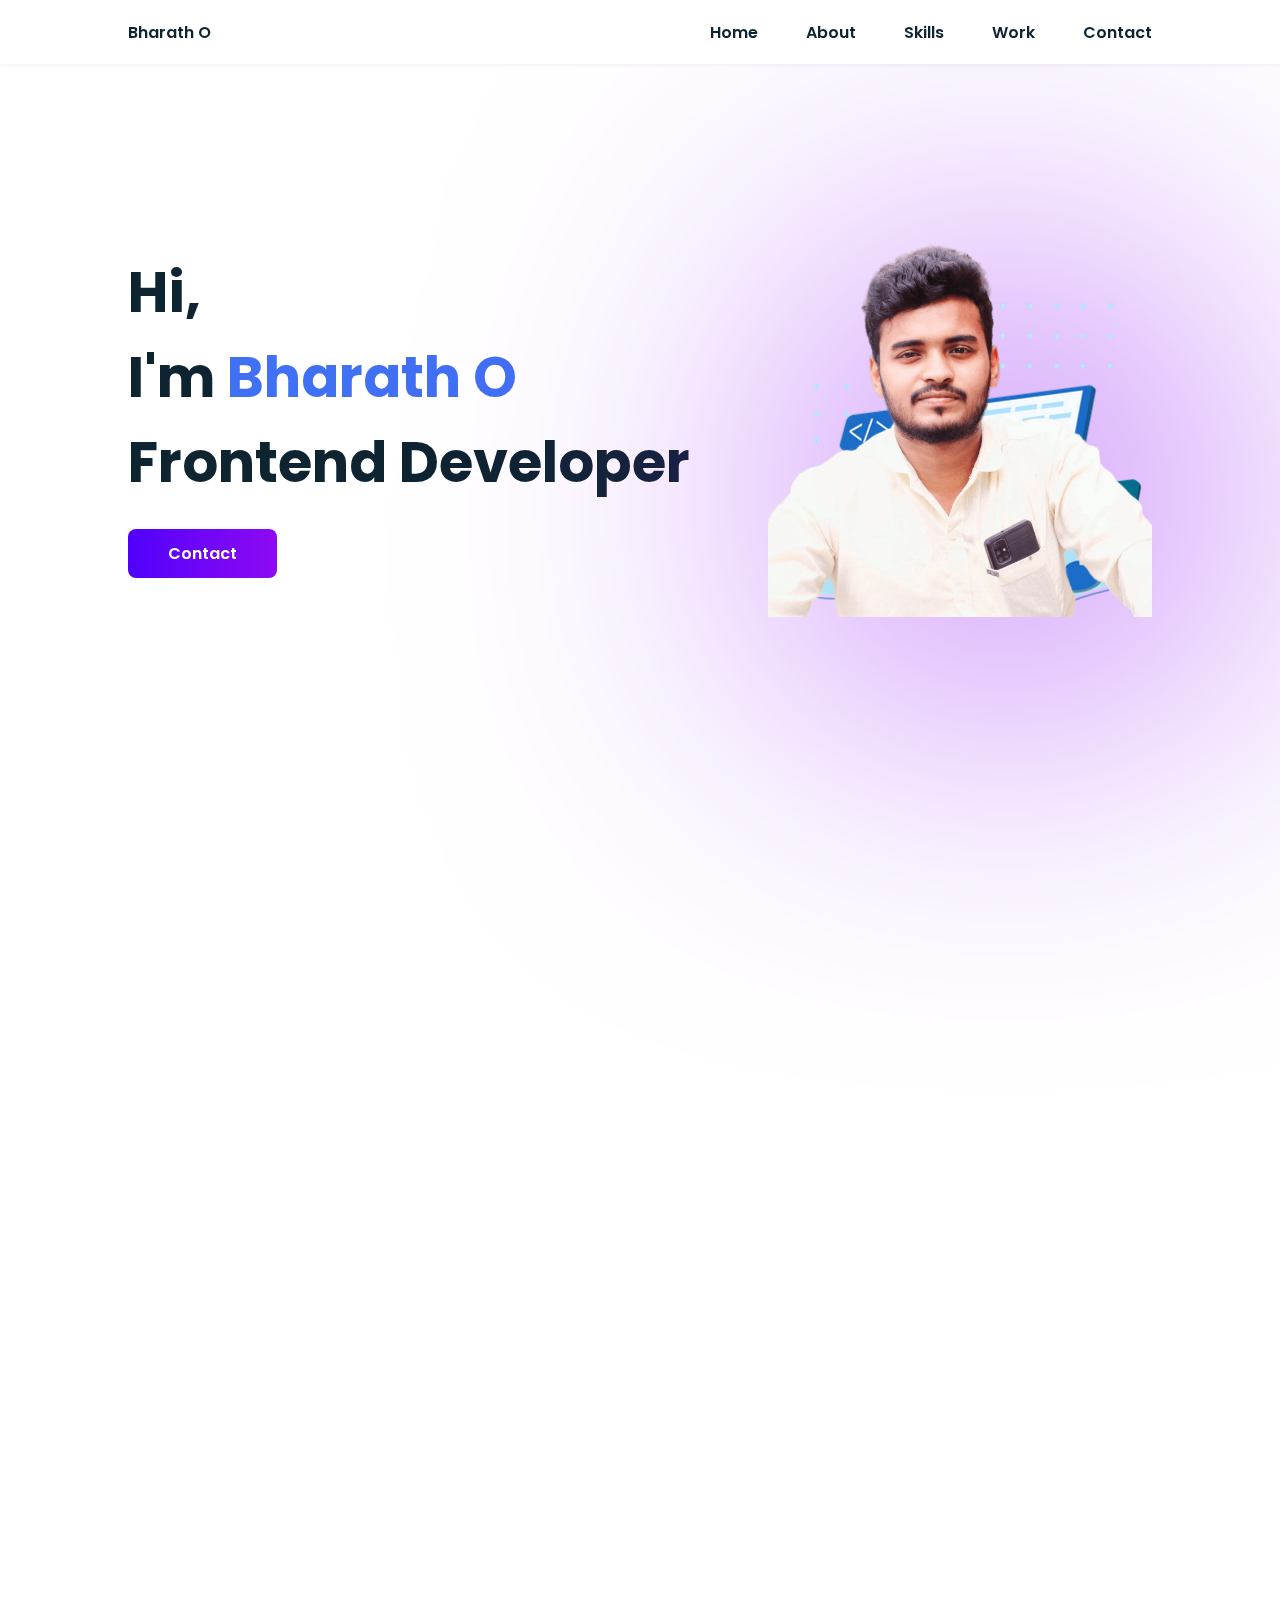
<file: Portfolio/index.html>
<!DOCTYPE html>
<html lang="en">
<head>
    <meta charset="UTF-8">
    <meta name="viewport" content="width=device-width, initial-scale=1.0">
    <title>Responsive Portfolio</title>

    <!-- link to css -->
    <link rel="stylesheet" href="./assets/css/styles.css">

    <!-- boxicons remote version -->
    <link rel="stylesheet" href="https://unpkg.com/boxicons@latest/css/boxicons.min.css">

    <!-- Animate on Scroll link -->
    <link href="https://unpkg.com/aos@2.3.1/dist/aos.css" rel="stylesheet">

</head>
<body>

<!-- Header Section -->
    <header class="header">
        <nav class="nav bd_grid">
            <div>
                <a href="#" class="nav_logo">Bharath <span>O</span></a>
            </div>
            <div class="nav_menu" id="nav_menu">
                <ul class="nav_list">
                    <li class="nav_items"> <a href="#home" class="nav_link active">Home</a></li>
                    <li class="nav_items"> <a href="#about" class="nav_link active">About</a></li>
                    <li class="nav_items"> <a href="#skills" class="nav_link active">Skills</a></li>
                    <li class="nav_items"> <a href="#work" class="nav_link active">Work</a></li>
                    <li class="nav_items"> <a href="#contact" class="nav_link active">Contact</a></li>
                </ul>
            </div>
            <div class="nav_toggle" id="nav_toggle">
                <i class='bx bx-menu-alt-right'></i>
            </div>
        </nav>
    </header>
    <main class="main">

<!-- Home Section -->
        <section class="home bd_grid" id="home">

            <!-- Div 1 -->
            <div class="home_data" data-aos="fade-down">
                <h1 class="home_title">Hi, <br>I'm <span class="title_color">Bharath O</span>
                    <br>Frontend Developer
                </h1>
                <a href="#contact" class="button">Contact</a>
            </div>

            <!-- Div 2 -->
            <div class="home_social">
                <a href="https://www.linkedin.com/in/bharath-o/" target="_blank" class="home_social_icon" data-aos="fade-right" ><i class='bx bxl-linkedin' style='color:#000'></i></a>
                <a href="https://codepen.io/your-work" target="_blank" class="home_social_icon" data-aos="fade-right" data-aos-delay="100"><i class='bx bxl-codepen' style='color:#000'></i></a>
                <a href="#" class="home_social_icon" data-aos="fade-right" data-aos-delay="200"><i class='bx bxl-facebook-circle' style='color:#000'></i></a>
                <a href="https://instagram.com/bharath_techie" target="_blank" class="home_social_icon" data-aos="fade-right" data-aos-delay="300"><i class='bx bxl-instagram' style='color:#000'></i></a>
                <a href="https://github.com/bharatho11/" target="_blank" class="home_social_icon" data-aos="fade-right" data-aos-delay="400"><i class='bx bxl-github' style='color:#000'></i></a>
                <a href="https://wa.me/918778412912" target="_blank" class="home_social_icon" data-aos="fade-right" data-aos-delay="500"><i class='bx bxl-whatsapp' style='color:#000'></i></a>
            </div>

            <!-- Div 3 -->
            <div class="home_img" data-aos="fade-left">
                <img src="./assets/img/Home.png" alt="My Profile photo">
            </div>
        </section>

<!--About Section -->
        <section class="about section" id="about">
            <h2 class="section_title about_title" data-aos="fade-down">About</h2>
            
            <!-- Container Div for child Divs -->
            <div class="about_container bd_grid">

                <!-- Div 1 -->
                <div class="about_img" data-aos="fade-right">
                    <svg id="fe80fb2b-bcaf-407e-919b-306adc32f78b" data-name="Layer 1" xmlns="http://www.w3.org/2000/svg" viewBox="0 0 1032 741.75278"><title>profile</title><line y1="741.25278" x2="166" y2="741.25278" fill="none" stroke="#3f3d56" stroke-miterlimit="10"/><rect x="243" y="127.75278" width="737" height="499" rx="19.39764" fill="#f2f2f2"/><rect x="220.5" y="96.25278" width="737" height="499" rx="19.39764" fill="none" stroke="#3f3d56" stroke-miterlimit="10"/><line x1="220.5" y1="144.09298" x2="957.5" y2="144.09298" fill="none" stroke="#3f3d56" stroke-miterlimit="10"/><rect x="661" y="256.25278" width="201" height="31" rx="7.09252" fill="#6c63ff" opacity="0.3"/><rect x="622.5" y="342.25278" width="278" height="25" rx="7.09252" fill="#6c63ff" opacity="0.3"/><rect x="622.5" y="410.25278" width="278" height="25" rx="7.09252" fill="#6c63ff" opacity="0.3"/><rect x="622.5" y="478.25278" width="278" height="25" rx="7.09252" fill="#6c63ff" opacity="0.3"/><rect x="671" y="246.25278" width="201" height="31" rx="7.09252" fill="none" stroke="#3f3d56" stroke-miterlimit="10"/><rect x="632.5" y="332.25278" width="278" height="25" rx="7.09252" fill="none" stroke="#3f3d56" stroke-miterlimit="10"/><rect x="632.5" y="400.25278" width="278" height="25" rx="7.09252" fill="none" stroke="#3f3d56" stroke-miterlimit="10"/><rect x="632.5" y="468.25278" width="278" height="25" rx="7.09252" fill="none" stroke="#3f3d56" stroke-miterlimit="10"/><circle cx="276.5" cy="126.25278" r="15" fill="#6c63ff" opacity="0.3"/><circle cx="318.5" cy="126.25278" r="15" fill="#6c63ff" opacity="0.3"/><circle cx="360.5" cy="126.25278" r="15" fill="#6c63ff" opacity="0.3"/><circle cx="282.5" cy="120.25278" r="15" fill="none" stroke="#3f3d56" stroke-miterlimit="10"/><circle cx="324.5" cy="120.25278" r="15" fill="none" stroke="#3f3d56" stroke-miterlimit="10"/><circle cx="366.5" cy="120.25278" r="15" fill="none" stroke="#3f3d56" stroke-miterlimit="10"/><path d="M537.854,653.37916c-2.51135-11.56848-3.17724-27.36932-2.33252-38.36047,0,0-12.69836-55.78644-22.68994-60.99133l-.00305.003c-.153.19678-5.00195,6.55383-5.61706,26.22443-.62452,19.98284-7.69971,33.09655-7.69971,33.09655s2.28955,24.90766.98047,40.02777Z" transform="translate(-84.5 -79.12639)" fill="#6c63ff"/><path d="M630.22827,298.37916H399.77173A23.77169,23.77169,0,0,0,376,322.15083V629.6075a23.77168,23.77168,0,0,0,23.77173,23.77166h80.855c-2.7002-11.19934-6.057-28.69067-2.65735-40.85241l-.00159-.008.0022.00525c.15869-.56757.32727-1.12738.51611-1.67047a63.49747,63.49747,0,0,0,2.29175-24.35407,50.6095,50.6095,0,0,0,0-21.23175c-2.4978-11.65564-4.24634-23.10522-4.24634-23.10522s-1.377-15.40234-.1748-24.84424c.02661-.2074.05762-.404.08667-.60541-.42432-.09655-.66235-.15228-.66235-.15228s3.53881-16.02789,4.78759-26.22748c.29493-2.40783.683-5.46032,1.10315-8.71478a20.93993,20.93993,0,0,1-3.3927-.86035c-11.24035-3.9549-14.779-39.75751-14.779-39.75751V429.656s-3.74683-17.38092,9.36694-25.08258c12.62793-7.41644,17.66968-9.44617,18.02613-9.58643.09619-.06878.19018-.13128.28833-.20727a11.06127,11.06127,0,0,0,3.28967-4.23371q.02619-.42873.01233-.85211c-.21326-4.06665-3.04419-7.76507-5.73047-10.99225q-3.43653-4.12857-6.87341-8.25726a8.07194,8.07194,0,0,1-1.77027-2.86487,6.604,6.604,0,0,1-.187-1.80389q-.00275-.33691.004-.673.056-3.07836.16724-6.15545c.06445-1.79224.51562-4.05353,2.27075-4.42182.91284-.19159,2.12109.14246,2.60364-.65576a1.56534,1.56534,0,0,0,.11682-1.06054c-.00586.02661-.00733.05444-.015.0805-.00586-.03339-.01159-.06695-.01782-.09985a22.43656,22.43656,0,0,1-.65051-4.38636,5.84207,5.84207,0,0,1,.282-1.96984c1.01672-2.97516,4.51782-4.196,7.61133-4.75727,3.09375-.56134,6.56653-1.04425,8.5083-3.51709a26.9506,26.9506,0,0,1,1.68884-2.37384,6.62979,6.62979,0,0,1,3.16589-1.59674,17.49792,17.49792,0,0,1,11.50623,1.02118c1.49646.68286,2.99963,1.60248,4.64124,1.49841,1.70507-.108,3.16162-1.3081,4.84509-1.60009,2.71911-.47156,5.31872,1.56567,6.65869,3.97827a9.85108,9.85108,0,0,1,1.23279,5.02313,6.912,6.912,0,0,1-1.76416,4.74109c-1.17017,1.24145-2.91626,2.09418-3.4021,3.72955-.198.66565-.152,1.38257-.32691,2.05457-.02185.084-.05737.16241-.08606.24365.03211.04169.06714.08112.09888.123a21.231,21.231,0,0,1-10.33215,33.01928c-.00794.21058-.01624.42133-.01514.63306a9.173,9.173,0,0,0,2.8396,7.0647l18.54724,7.606s11.16565-1.3534,15.19495,15.30957a28.82628,28.82628,0,0,1,.68982,8.45746c-.14636,2.51251.19507,6.93573,3.05725,12.66,4.57934,9.15881,3.53857,30.18237-5.82837,32.26392-8.87231,1.97161-12.32361,1.14331-12.66382,1.05023l-.02014.3681c.14612,3.94489,1.55029,37.969,6.64758,42.086,1.40955,1.13849,1.14026,1.90753-.01635,2.42578l.0028.00336s.0094.21856.03113.612c.15308,2.48846.93994,11.96472,4.35254,17.357,3.956,6.24457,3.54077,42.25739,3.54077,42.25739l2.70386,21.23181s-1.66419,13.11371,0,15.4024c.94556,1.29785,2.09057,21.40351,2.905,38.56964h69.53027A23.77168,23.77168,0,0,0,654,629.6075V322.15083A23.77169,23.77169,0,0,0,630.22827,298.37916Z" transform="translate(-84.5 -79.12639)" fill="#6c63ff"/><rect x="267.5" y="192.25278" width="278" height="355" rx="23.77165" fill="none" stroke="#3f3d56" stroke-miterlimit="10"/><path d="M185.32419,400.757S176,398,174,401s2.72669,24.7477,2.72669,24.7477l20.54589,1.24859-7.17022-18.10653Z" transform="translate(-84.5 -79.12639)" fill="#2f2e41"/><path d="M113.44417,579.34709s18.69466,41.04232,4.29762,39.753-19.98395-39.753-19.98395-39.753Z" transform="translate(-84.5 -79.12639)" fill="#a0616a"/><path d="M235.71128,575.07127s-8.20129,44.34751,5.45523,39.61078,9.76437-43.40874,9.76437-43.40874Z" transform="translate(-84.5 -79.12639)" fill="#a0616a"/><path d="M181.34664,390.46647s-.21488,20.6286,7.73573,21.703-4.51251,12.03335-4.51251,12.03335l-14.18216,2.79346L149.974,425.49212l-9.025-11.60359s15.90121-7.52084,9.025-30.9429Z" transform="translate(-84.5 -79.12639)" fill="#a0616a"/><path d="M181.34664,390.46647s-.21488,20.6286,7.73573,21.703-4.51251,12.03335-4.51251,12.03335l-14.18216,2.79346L149.974,425.49212l-9.025-11.60359s15.90121-7.52084,9.025-30.9429Z" transform="translate(-84.5 -79.12639)" opacity="0.1"/><path d="M217.87645,564.95005s10.09942,21.703,2.14881,89.82036c0,0,2.3637,24.0667.42977,28.5792s-17.83515,65.75367-17.83515,65.75367-20.41371,4.5125-23.20717-9.025c0,0,2.79346-19.33931,2.57857-22.34765s4.51251-35.88516,4.51251-35.88516l-9.66966-63.60485-7.306,57.37329s0,16.54586-2.36369,20.19884,0,77.14236,0,77.14236,6.66132,11.17383-3.4381,11.38871-19.12443-.21488-19.984-7.306-1.28929-14.18216-3.4381-18.47979-4.94227-53.50543-4.29762-70.69593-14.18216-105.50669-9.45478-114.74659S217.87645,564.95005,217.87645,564.95005Z" transform="translate(-84.5 -79.12639)" fill="#2f2e41"/><circle cx="85.8877" cy="293.29006" r="25.78575" fill="#a0616a"/><path d="M144.60195,414.31829s15.68633,11.60359,38.46374,2.3637c0,0,7.52084-3.653,6.8762-9.2399s15.68633,44.91018,15.68633,44.91018l16.54586,87.88643-.85953,35.88517s-7.306-3.653-30.08337,4.51251-59.95187-9.2399-59.95187-9.2399l1.28929-92.18405,1.28928-53.72031,3.4381-11.81847S139.015,410.45043,144.60195,414.31829Z" transform="translate(-84.5 -79.12639)" fill="#f2f2f2"/><path d="M182.06324,399.89323s3.79591-.61662,7.44889,5.18517,12.24823,9.45477,12.24823,9.45477,20.84348,1.28929,23.85182,12.46312,10.52918,26.43039,14.18216,54.57983,10.95894,73.05963,12.03335,76.71261-1.50417,14.8268,1.50417,18.2649-21.27325,3.4381-21.27325,3.4381-2.14881-17.62026-3.653-17.62026-1.0744,11.81847.42977,20.41372-10.95895,0-10.95895,0-9.66965-39.32327-18.90955-74.77867S184.355,452.99692,186.074,445.04631s6.44644-30.728,3.00834-32.87683S182.06324,399.89323,182.06324,399.89323Z" transform="translate(-84.5 -79.12639)" fill="#2f2e41"/><path d="M151.07551,399.87428s-5.614,3.05531-19.7962,13.15473-23.85182,17.83514-23.85182,17.83514-5.58691,4.29762-9.025,29.86849S87.22865,552.48693,90.237,560.8673s4.08275,13.32264,3.00834,18.26491,22.56253,4.72739,22.99229,3.653-.64464-20.6286.42977-21.05836,6.87619,11.60359,7.9506,21.703,13.53752,18.05,16.331,18.05,17.1905-58.23282,17.40538-97.98585-4.72739-73.2745-8.38037-78.00189S151.07551,399.87428,151.07551,399.87428Z" transform="translate(-84.5 -79.12639)" fill="#2f2e41"/><path d="M188.86748,751.03721s1.71905-4.72739,7.73573-3.22322,10.09942-3.86786,10.09942-3.86786,3.22322-.42977,1.0744,3.653-3.86786,6.8762-3.86786,6.8762,12.89288,29.43873,4.51251,36.52981-18.05,2.79346-18.05,2.79346-9.45477-6.66132-9.025-24.28159c0,0-.42976-5.58691-5.58691-14.61192s-9.025-22.77741-2.79346-25.356,7.83546-2.67436,7.83546-2.67436-2.916,13.33721,4.61624,17.99776Z" transform="translate(-84.5 -79.12639)" fill="#3f3d56"/><path d="M148.89957,784.3438s-5.15715-9.66966,3.4381-10.74406,17.83515-1.71905,17.40538,2.79345-1.50417,11.38871-1.50417,11.38871l1.50417,4.94227s.42977,12.24823,1.93393,13.7524,9.66966,14.397-7.73572,14.397-22.56253-1.93393-21.05836-6.01667,1.93393-24.28158,1.93393-24.28158Z" transform="translate(-84.5 -79.12639)" fill="#3f3d56"/><path d="M162.22221,351.78785s12.03335,3.22322,18.26491,4.51251,5.58691-2.3637,5.58691-2.3637,8.16549,1.07441,7.73572.21488,3.4381-5.372-1.0744-10.52918-3.22322-9.025-3.22322-9.025h-3.86786l-1.07441-1.50417h-6.01668s-4.5125-1.71905-16.331,0-27.93456,2.14881-29.22385,9.2399-7.95061,15.90121-5.58691,19.98395,15.90121,20.84348,17.1905,27.93456,7.30933,8.66659,7.09277,4.22585-6.23325-19.91218-1.0761-20.55682S164.5859,360.16822,162.22221,351.78785Z" transform="translate(-84.5 -79.12639)" fill="#2f2e41"/><path d="M1019.38065,86.58377a22.982,22.982,0,0,0-19.80994,13.851c-4.9535,11.97382,1.42449,26.03885,10.999,34.77028s21.87358,13.72225,33.04831,20.28234c15.00952,8.81128,28.4968,21.04282,36.00691,36.74386s8.30888,35.15009-.51891,50.14991c-8.1937,13.9224-23.09255,22.2549-37.30219,29.9397" transform="translate(-84.5 -79.12639)" fill="none" stroke="#3f3d56" stroke-miterlimit="10"/><ellipse cx="947.5" cy="8.5" rx="17.5" ry="8.5" fill="#6c63ff"/><ellipse cx="961.5" cy="64.5" rx="17.5" ry="8.5" fill="#6c63ff"/><ellipse cx="929.5" cy="73.5" rx="17.5" ry="8.5" fill="#6c63ff"/><ellipse cx="979.5" cy="120.5" rx="17.5" ry="8.5" fill="#6c63ff"/><ellipse cx="1014.5" cy="120.5" rx="17.5" ry="8.5" fill="#6c63ff"/></svg>
                </div>
    
                <!-- Div 2 -->
                <div>
                    <h2 class="about_subtitle" data-aos="flip-left">I'm <span class="title_color" >Bharath</span></h2>
                    <p class="about_text" data-aos="flip-left">
                        As a passionate and enthusiastic fresher in Front-End Development, I bring a strong dedication to crafting exceptional user experiences. With a solid foundation in HTML, CSS, and JavaScript, I am eager to contribute my creativity and problem-solving skills to create visually stunning and interactive websites.
                    </p>
                </div>
            
            </div>

        </section>

<!--Skills Section -->
        <section class="skills section" id="skills">
            <h2 class="section_title" data-aos="fade-down">Skills</h2>

            <!-- Div Container -->
            <div class="skills_container bd_grid">
                
                <!-- Div 1 -->
                <div>
                    <h2 class="skills_subtitle" data-aos="flip-right">Professional Skills</h2>
                    <p class="skills_text" data-aos="flip-left">
                        Without sharpen your weapon; standing on the battlefield would not increase your chance of Winning
                    </p>
                </div>

            <!-- Skills HTML -->
                    <div class="skills_data" data-aos="zoom-in-up">
                        
                        <!-- Div1 -->
                        <div class="skills_name">
                            <i class='bx bxl-html5 skill_icons' style='color:#E95828'></i>
                            <span class="skill_name">HTML5</span>
                        </div>

                        <!-- Div2 -->
                        <div>
                            <span class="skill_percentage">95%</span>
                        </div>

                        <!-- Div3 -->
                        <div class="skill_bar skill_html"></div>
                    </div>
                    
            <!-- Skills CSS -->
                    <div class="skills_data" data-aos="zoom-in-up">
                        
                        <!-- Div1 -->
                        <div class="skills_name">
                            <i class='bx bxl-css3 skill_icons'
                            style='color:#1371B5'></i>
                            <span class="skill_name">CSS3</span>
                        </div>

                        <!-- Div2 -->
                        <div>
                            <span class="skill_percentage">90%</span>
                        </div>

                        <!-- Div3 -->
                        <div class="skill_bar skill_css"></div>
                    </div>

            <!-- Skills JS -->
                    <div class="skills_data" data-aos="zoom-in-up">
                        
                        <!-- Div1 -->
                        <div class="skills_name">
                            <i class='bx bxl-javascript skill_icons' style='color:#F4AA3E'></i>
                            <span class="skill_name">JavaScript</span>
                        </div>

                        <!-- Div2 -->
                        <div>
                            <span class="skill_percentage">75%</span>
                        </div>

                        <!-- Div3 -->
                        <div class="skill_bar skill_js"></div>
                    </div>
                

            <!-- Skills Git -->
                    <div class="skills_data" data-aos="zoom-in-up">
                        
                        <!-- Div1 -->
                        <div class="skills_name">
                            <i class='bx bxl-git skill_icons'></i>
                            <span class="skill_name">Git</span>
                        </div>

                        <!-- Div2 -->
                        <div>
                            <span class="skill_percentage">65%</span>
                        </div>

                        <!-- Div3 -->
                        <div class="skill_bar skill_git"></div>
                    </div>
                

            <!-- Skills GitHub -->
                    <div class="skills_data" data-aos="zoom-in-up">
                        
                        <!-- Div1 -->
                        <div class="skills_name">
                            <i class='bx bxl-github skill_icons'></i>
                            <span class="skill_name">GitHub</span>
                        </div>

                        <!-- Div2 -->
                        <div>
                            <span class="skill_percentage">65%</span>
                        </div>

                        <!-- Div3 -->
                        <div class="skill_bar skill_github"></div>
                    </div>
                

            <!-- Skills Figma -->
                    <div class="skills_data" data-aos="zoom-in-up">
                        
                        <!-- Div1 -->
                        <div class="skills_name">
                            <i class='bx bxl-figma skill_icons'></i>
                            <span class="skill_name">Figma</span>
                        </div>

                        <!-- Div2 -->
                        <div>
                            <span class="skill_percentage">50%</span>
                        </div>

                        <!-- Div3 -->
                        <div class="skill_bar skill_figma"></div>
                    </div>
                    <div data-aos="fade-up" data-aos-delay="500" class="skill_img">
                        <svg id="a379d9a4-f6fe-40d1-beba-a0916853bd02" data-name="Layer 1" xmlns="http://www.w3.org/2000/svg" viewBox="0 0 938.75919 806.74836"><circle cx="75.36532" cy="147.52379" r="75.36532" fill="#ff6584"/><path d="M1004.987,679.01278a136.64937,136.64937,0,0,1-6.38326,37.7743c-.08893.28379-.18213.56334-.2753.84715H974.50666c.02541-.25416.05085-.538.07627-.84715,1.5884-18.26028,10.74606-129.39752-.20334-148.4033C975.33687,569.9256,1006.83381,620.99164,1004.987,679.01278Z" transform="translate(-130.62041 -46.62582)" fill="#e6e6e6"/><path d="M1003.19956,716.78708c-.19909.28379-.40664.56758-.61842.84715H984.71056c.13555-.24144.29227-.52523.4744-.84715,2.95233-5.32856,11.69063-21.25916,19.80207-37.7743,8.71716-17.74774,16.71423-36.169,16.04074-42.836C1021.23531,637.68045,1027.267,683.51959,1003.19956,716.78708Z" transform="translate(-130.62041 -46.62582)" fill="#e6e6e6"/><rect x="253.75919" y="669.38465" width="685" height="2.24072" fill="#e6e6e6"/><path d="M822.84364,785.9808l3.32758-27.45259,94.00433-24.125-10.81466-32.444c7.53317-21.60748,20.759-32.2,44.92242-21.62931l41.56416,25.82015a26.533,26.533,0,0,1,12.49331,23.97036v0a26.51238,26.51238,0,0,1-15.09493,22.535C946.71544,774.71149,887.41112,783.15126,822.84364,785.9808Z" transform="translate(-130.62041 -46.62582)" fill="#ffb8b8"/><path d="M828.66691,794.29977l-29.11638-4.15948-27.23329,5.55781a11.76263,11.76263,0,0,1-14.1045-11.0354v0a11.76267,11.76267,0,0,1,4.67429-9.88433l42.67473-32.15219A19.2662,19.2662,0,0,1,830.519,744.136l10.62634,10.23277c-7.60426,4.71745-13.25855,11.79578-16.63793,21.62931Q835.46964,782.0244,828.66691,794.29977Z" transform="translate(-130.62041 -46.62582)" fill="#2f2e41"/><circle cx="725.85545" cy="432.52561" r="26.92727" fill="#ffb8b8"/><path d="M898.54623,532.25232l-60.31251,25.37284c4.90182-24.6117,7.3447-47.03168,0-60.72845l38.6832-4.57544C874.99682,502.84723,884.78379,516.94354,898.54623,532.25232Z" transform="translate(-130.62041 -46.62582)" fill="#ffb8b8"/><path d="M796.22294,785.14891l-22.46121-1.6638c-13.76-57.37964-20.805-111.61522-17.73-161.1123a27.99719,27.99719,0,0,1,28.55155-26.31008h0a27.95972,27.95972,0,0,1,18.63912,7.698l29.04629,27.64082a119.53382,119.53382,0,0,1,29.4304,43.81895c8.2263,21.54543,5.27317,33.62388-14.36545,31.57272a48.46037,48.46037,0,0,1-31.55432-16.7762l-21.22016-24.66128Z" transform="translate(-130.62041 -46.62582)" fill="#ffb8b8"/><path d="M778.829,853.33321h0a19.21665,19.21665,0,0,1-16.93815-25.37662l4.38389-12.8594,3.32759-32.444c5.12583-10.45979,12.38523-8.895,20.79742-.8319,5.348-.52506,6.49594-5.87278,5.82327-13.31035l16.86453,22.70225a13.53384,13.53384,0,0,1,1.45034,13.68454l-16.97287,37.23082A19.21666,19.21666,0,0,1,778.829,853.33321Z" transform="translate(-130.62041 -46.62582)" fill="#2f2e41"/><path d="M991.30271,703.20708c-30.78017,17.46983-40.42721,17.97672-71.12716,30.36423l-26.6207-14.97414c-31.26416,11.56034-53.19528-4.287-76.95044-27.86854,15.54546-25.89253,8.67013-59.53966,18.30173-59.06466l115.21769,36.1875,4.99138,12.47846Z" transform="translate(-130.62041 -46.62582)" fill="#2f2e41"/><path d="M954.28331,676.17044c-40.6823,17.60906-84.48565-1.03464-121.87286-42.01078l-24.75581-99.97937a8.344,8.344,0,0,1,6.42773-10.32486l28.72679-5.74536,14.14224,22.46121,28.28449-24.9569,30.03793,9.8201A23.19158,23.19158,0,0,1,930.9073,543.455Z" transform="translate(-130.62041 -46.62582)" fill="#6c63ff"/><path d="M889.66449,760.92835h0a14.69073,14.69073,0,0,1-5.97562-23.22858l19.01689-22.43017,13.31034,7.48707-6.854,27.943A14.69072,14.69072,0,0,1,889.66449,760.92835Z" transform="translate(-130.62041 -46.62582)" opacity="0.2"/><path d="M889.66449,757.60077l0,0a14.69073,14.69073,0,0,1-5.97562-23.22858L902.70572,711.942l13.31034,7.48707-6.854,27.943A14.69073,14.69073,0,0,1,889.66449,757.60077Z" transform="translate(-130.62041 -46.62582)" fill="#ffb8b8"/><path d="M919.34365,726.08424,899.37813,712.7739l29.11638-77.3664L917.67986,526.429l9.86544,6.1659a46.09758,46.09758,0,0,1,20.72563,29.82761l15.99514,77.97633C957.26725,676.34074,945.60181,707.96424,919.34365,726.08424Z" transform="translate(-130.62041 -46.62582)" fill="#6c63ff"/><polygon points="776.661 555.922 786.644 605.836 778.433 635.028 776.661 555.922" opacity="0.2"/><path d="M830.14152,476.84239s-15.517-50.78312,31.90729-40.13255c7.3558,1.652,13.71081,5.92791,18.76625,11.52072a4.56981,4.56981,0,0,0,3.57247,1.45942c7.57575,0,12.25524,27.07165-2.89626,38.97641,0,0,3.0916-16.01961-2.528-21.47812a12.0563,12.0563,0,0,1-2.5013-3.22058c-3.65758-7.37809-15.95243-9.79984-24.432-9.17173-4.329.32067-4.70747,7.8684-9.4997,6.81418C831.62612,459.21134,828.1454,471.843,830.14152,476.84239Z" transform="translate(-130.62041 -46.62582)" fill="#2f2e41"/><path d="M877.87455,552.21622l-.3135,2.29926-1.93792,14.18773-3.17365,23.23436-.79455,5.81721a1.85307,1.85307,0,0,1-1.83645,1.60276H848.65539a1.85358,1.85358,0,0,1-1.83647-1.59825l-.80823-5.82172-3.22718-23.23436-1.97213-14.19807-.31689-2.2845a1.85321,1.85321,0,0,1,1.83531-2.10888h33.70831a1.85417,1.85417,0,0,1,1.83644,2.10446Z" transform="translate(-130.62041 -46.62582)" fill="#e6e6e6"/><path d="M713.94258,497.33038H743.294a1.85356,1.85356,0,0,1,1.85356,1.85356v2.44864a1.85351,1.85351,0,0,1-1.85351,1.85351H713.94263a1.85356,1.85356,0,0,1-1.85356-1.85356V499.1839A1.85351,1.85351,0,0,1,713.94258,497.33038Z" fill="#3f3d56"/><path d="M880.52618,553.18977a196.18942,196.18942,0,0,1-42.57495,0,1.85342,1.85342,0,0,1-1.85346-1.85341h0v-2.44879a1.85343,1.85343,0,0,1,1.85346-1.85341,174.44189,174.44189,0,0,0,42.57495,0,1.85344,1.85344,0,0,1,1.85341,1.85341v2.44879A1.85344,1.85344,0,0,1,880.52618,553.18977Z" transform="translate(-130.62041 -46.62582)" fill="#3f3d56"/><circle cx="727.75919" cy="527.00841" r="8" fill="#fff"/><path d="M878.94621,590.46462v0A14.69073,14.69073,0,0,1,860.9047,606.269L832.31055,599.404l.68373-15.25628,28.0328-6.47708A14.69073,14.69073,0,0,1,878.94621,590.46462Z" transform="translate(-130.62041 -46.62582)" fill="#ffb8b8"/><path d="M840.31347,602.13164l-77.1686,1.92921a19.16715,19.16715,0,0,1-19.45354-21.8718v0a19.16712,19.16712,0,0,1,5.88033-11.28657l36.33349-33.9894a48.51883,48.51883,0,0,1,24.20448-12.25587l12.734-2.38762,7.48707,56.569-43.25863-4.99138,50.7457,5.82328Z" transform="translate(-130.62041 -46.62582)" fill="#6c63ff"/><path d="M738.65069,768.1268H541.64343a6.60576,6.60576,0,0,1-6.60576-6.60576h0q107.12263-12.44971,210.21878,0h0A6.60576,6.60576,0,0,1,738.65069,768.1268Z" transform="translate(-130.62041 -46.62582)" fill="#2f2e41"/><path d="M745.25645,761.90961,535.03767,761.521l24.36362-40.99461.11657-.19429V629.98469a8.34976,8.34976,0,0,1,8.35046-8.35046H711.26008a8.34976,8.34976,0,0,1,8.35046,8.35046v90.96916Z" transform="translate(-130.62041 -46.62582)" fill="#3f3d56"/><path d="M567.67792,627.46285a2.72307,2.72307,0,0,0-2.72,2.72v82.37778a2.7232,2.7232,0,0,0,2.72,2.72H712.6162a2.72333,2.72333,0,0,0,2.72-2.72V630.18287a2.7232,2.7232,0,0,0-2.72-2.72Z" transform="translate(-130.62041 -46.62582)" fill="#fff"/><path d="M568.63047,726.16076a1.169,1.169,0,0,0-1.0591.67849l-7.50719,16.32013a1.16568,1.16568,0,0,0,1.05891,1.653H718.99531a1.1656,1.1656,0,0,0,1.0424-1.68712l-8.16006-16.32012a1.15981,1.15981,0,0,0-1.0424-.64434Z" transform="translate(-130.62041 -46.62582)" fill="#2f2e41"/><circle cx="508.94379" cy="577.72843" r="1.74859" fill="#fff"/><path d="M624.04664,747.92093a1.16751,1.16751,0,0,0-1.1255.86253l-1.8831,6.99434a1.16562,1.16562,0,0,0,1.1255,1.46892H657.976a1.16545,1.16545,0,0,0,1.10121-1.54709l-2.421-6.99434a1.16634,1.16634,0,0,0-1.10159-.78436Z" transform="translate(-130.62041 -46.62582)" fill="#2f2e41"/><polygon points="588.99 672.346 588.99 673.901 428.781 673.901 428.901 673.706 428.901 672.346 588.99 672.346" fill="#2f2e41"/><path d="M491.52194,667.13261a175.14542,175.14542,0,0,0,8.18151,48.41582c.114.36373.23344.722.35286,1.0858H530.589c-.03257-.32576-.06518-.68949-.09775-1.0858-2.03588-23.40445-13.77337-165.85054.26061-190.21049C529.52494,527.3141,489.1549,592.76613,491.52194,667.13261Z" transform="translate(-130.62041 -46.62582)" fill="#e6e6e6"/><path d="M493.813,715.54843c.25518.36373.5212.72747.79265,1.0858h22.905c-.17373-.30946-.3746-.67319-.608-1.0858-3.784-6.82969-14.984-27.24816-25.38058-48.41582-11.17289-22.74753-21.42285-46.35825-20.55963-54.90349C470.6963,614.15641,462.96541,672.909,493.813,715.54843Z" transform="translate(-130.62041 -46.62582)" fill="#e6e6e6"/><path d="M545.473,221.78479l12.41349-9.92842c-9.64348-1.06394-13.60582,4.19541-15.22744,8.35823-7.53388-3.12835-15.73541.97151-15.73541.97151l24.83709,9.01675A18.79465,18.79465,0,0,0,545.473,221.78479Z" transform="translate(-130.62041 -46.62582)" fill="#3f3d56"/><path d="M919.35713,170.6795l12.41349-9.92841c-9.64349-1.06394-13.60582,4.19541-15.22744,8.35823-7.53389-3.12835-15.73541.97151-15.73541.97151l24.83709,9.01674A18.79483,18.79483,0,0,0,919.35713,170.6795Z" transform="translate(-130.62041 -46.62582)" fill="#3f3d56"/><path d="M847.87608,302.43457l12.41348-9.92842c-9.64348-1.06394-13.60581,4.19541-15.22743,8.35823-7.53389-3.12835-15.73542.97151-15.73542.97151l24.8371,9.01674A18.79481,18.79481,0,0,0,847.87608,302.43457Z" transform="translate(-130.62041 -46.62582)" fill="#3f3d56"/><ellipse cx="320.01291" cy="272.58054" rx="112.0821" ry="228.69277" transform="translate(-173.90826 14.4814) rotate(-10.22048)" fill="#e6e6e6"/><path d="M301.65642,229.77517q14.78775,40.21121,26.31876,81.51807,11.509,41.26774,19.68957,83.36863,8.18007,42.08713,12.9707,84.73824,4.767,42.57644,6.1255,85.44331,1.35042,42.82083-.7457,85.65769-.258,5.24814-.56839,10.49347c-.21056,3.58181,5.36184,3.56959,5.57167,0q2.52606-42.97206,1.585-86.05062-.94624-42.83215-5.3194-85.49687-4.38378-42.78927-12.14609-85.146-7.767-42.33823-18.91259-83.9628-11.13864-41.57793-25.61467-82.16468-1.76623-4.94872-3.58171-9.87963c-1.22732-3.33733-6.6142-1.89487-5.37265,1.48117Z" transform="translate(-130.62041 -46.62582)" fill="#3f3d56"/><path d="M340.048,335.23028l24.68456-54.8093L371.69,264.9728a2.87134,2.87134,0,0,0-.99943-3.81155,2.80754,2.80754,0,0,0-3.81155.99942L342.19442,316.97,335.237,332.41815a2.87134,2.87134,0,0,0,.99943,3.81155,2.80754,2.80754,0,0,0,3.81155-.99942Z" transform="translate(-130.62041 -46.62582)" fill="#3f3d56"/><path d="M345.50228,372.68041l-56.28535-21.10324-15.86421-5.948a2.80924,2.80924,0,0,0-3.42691,1.94574,2.84665,2.84665,0,0,0,1.94574,3.42691L328.15689,372.105l15.86421,5.948a2.80924,2.80924,0,0,0,3.42691-1.94574,2.84663,2.84663,0,0,0-1.94573-3.42691Z" transform="translate(-130.62041 -46.62582)" fill="#3f3d56"/><path d="M301.67218,671.62582s67.78868-22.28669,130.93431,0" transform="translate(-130.62041 -46.62582)" fill="#e6e6e6"/><path d="M604.99788,661.06645c13.43289-.13986,26.86407-.38,40.29636-.5625q6.717-.09126,13.43431-.16c3.85856-.04017,3.86843-6.04028,0-6-13.43289.13986-26.86407.38-40.29636.5625q-6.717.09124-13.43431.16c-3.85856.04017-3.86843,6.04027,0,6Z" transform="translate(-130.62041 -46.62582)" fill="#6c63ff"/><path d="M604.99788,675.06645l54.29031-.5625,15.44036-.16c3.85858-.04,3.86842-6.04008,0-6l-54.29031.5625-15.44036.16c-3.85858.04-3.86842,6.04008,0,6Z" transform="translate(-130.62041 -46.62582)" fill="#6c63ff"/><path d="M604.99788,689.06645l54.29031-.5625,15.44036-.16c3.85858-.04,3.86842-6.04008,0-6l-54.29031.5625-15.44036.16c-3.85858.04-3.86842,6.04008,0,6Z" transform="translate(-130.62041 -46.62582)" fill="#6c63ff"/></svg>
                    </div>
                </div>
        </section>

<!--Work Section -->
        <section class="work_section" id="work">
            <h2 class="section_title" data-aos="fade-down">Work</h2>

            <!-- Div Container -->
            <div class="work_container bd_grid" data-aos="zoom-in-up">

            <!-- Div1 -->
                <div class="work_img">
                    <img src="./assets/img/work1.jpg" alt="work-img">
                </div>
            <!-- Div2 -->
                <div class="work_img">
                    <img src="./assets/img/work2.jpg" alt="work-img">
                </div>
            <!-- Div3 -->
                <div class="work_img">
                    <img src="./assets/img/work3.jpg" alt="work-img">
                </div>
            <!-- Div4 -->
                <div class="work_img">
                    <img src="./assets/img/work4.jpg" alt="work-img">
                </div>
            <!-- Div5 -->
                <div class="work_img">
                    <img src="./assets/img/work5.jpg" alt="work-img">
                </div>
            <!-- Div6 -->
                <div class="work_img">
                    <img src="./assets/img/work6.jpg" alt="work-img">
                </div>
            </div>
        </section>

<!--Contact Section -->
        <section class="contsct_section" id="contact">
            <h2 class="section_title" data-aos="fade-down">Contact</h2>
            <!-- Div Container -->
            <div class="contact_container bd_grid" data-aos="zoom-in" data-aos-delay="150">
                <!-- Form -->
                <form action="#" class="contact_form">
                    <input type="text" placeholder="Name" class="control_input">
                    <input type="mail" placeholder="Email" class="control_input">
                    <textarea
                        cols="1" 
                        rows="5" 
                        class="control_input" 
                        placeholder="Your Message for me...">
                    </textarea>
                    <input type="button" value="Send"  class="control_button button">
                </form>
            </div>
        </section>
<!-- Footer Section -->
        <footer class="footer" data-aos="fade-zoom-in"
        data-aos-easing="ease-in"
        data-aos-delay="600"
        data-aos-offset="0">
            
            <!-- <p>, <div>, <p> -->
            <p class="footer_title">Bharath O</p>

            <div class="footersocials">
                <a href="https://www.linkedin.com/in/bharath-o/" target="_blank" class="footer_icon"><i class='bx bxl-linkedin'></i></a>
                <a href="https://codepen.io/your-work" target="_blank" class="footer_icon"><i class='bx bxl-codepen'></i></a>
                <a href="#" target="_blank" class="footer_icon"><i class='bx bxl-facebook-circle'></i></a>
                <a href="https://instagram.com/bharath_techie?igshid=ZGUzMzM3NWJiOQ==" target="_blank" class="footer_icon"><i class='bx bxl-instagram'></i></a>
                <a href="https://github.com/bharatho11/" target="_blank" class="footer_icon"><i class='bx bxl-github'></i></a>
                <a href="https://wa.me/918778412912" target="_blank" class="footer_icon"><i class='bx bxl-whatsapp'></i></a>
            </div>

            <p>&#169; 2023 copyrights all rights reserved</p>
        </footer>
    </main>

<!-- Script -->
    <script src="https://unpkg.com/aos@2.3.1/dist/aos.js"></script>
    <script src="./assets/js/script.js"></script>

    <script>
        AOS.init({
            duration: 1000,
            once: true
        });
    </script>
</body>
</html>
</file>
<file: Portfolio/assets/css/styles.css>
/* Google Font - poppins */
@import url('https://fonts.googleapis.com/css2?family=Poppins:ital,wght@0,100;0,200;0,300;0,400;0,500;0,700;0,800;0,900;1,100;1,200;1,300;1,400;1,700;1,800;1,900&display=swap');

/* Variables */
:root{
    --header-height :3rem;
    --font-semi : 600;
}

/* Colors */
:root{
    --first-color : #4070f4;
    --second-color : #0e2431;
    --gradient-color : linear-gradient(to right, #5001fb, #8e0af3);
}

/* Font Style */
:root{
    --body-font : 'Poppins', sans-serif;
    --big-font-size : 2rem;
    --h2-font-size : 1.5rem;
    --normal-font-size : 0.938rem;
}

/* Media screen min width : 768px */
@media screen and (min-width : 768px){
    :root{
        --big-font-size : 3.5rem;
        --h2-font-size : 2rem;
        --normal-font-size : 1rem;
    }
}

/* Margins */
:root{
    --mb-1 : 0.5rem;
    --mb-2 : 1rem;
    --mb-3 : 1.5rem;
    --mb-4 : 2rem;
    --mb-5 : 2.5rem;
    --mb-6 : 3rem;
}


/* z-index */
:root{
    --z-back : -10;
    --z-normal : 1;
    --z-tooltip : 10;
    --z-fixed :100;
}

/* Base */
*,
::before,
::after{
    box-sizing : border-box;
}

html{
    scroll-behavior: smooth;
}

body{
    margin: var(--header-height) 0 0 0;
    font-family: var(--body-font);
    font-size: var(--normal-font-size);
    color: var(--second-color);
}

h1,h2,p{
    margin: 0;
}

ul{
    margin: 0;
    padding: 0;
    list-style: none;
}

a{
    text-decoration: none;
}

img{
    max-width: 100%;
    height: auto;
    display: block;
}

/* Custom css classes */

/* Layout */
.bd_grid{
    max-width: 1024px;
    display: grid;
    grid-template-columns: 100%;
    grid-column-gap: 2rem;
    width: calc(100% - 2rem);
    margin-left: var(--mb-2);
    margin-right: var(--mb-2);
}

.header{
    width:100%;
    position : fixed;
    top: 0;
    left: 0;
    z-index: var(--z-fixed);
    background: #fff;
    box-shadow: 0 1px 4px rgba(146, 161, 176, 0.15);
}

/* Navbar */
.nav{
    height: var(--header-height);
    display: flex;
    justify-content: space-between;
    align-items: center;
    font-weight: var(--font-semi);
}

@media screen and (max-width: 768px){
    .nav_menu{
        position: fixed;
        top: var(--header-height);
        right: -100%;
        width: 80%;
        height: 100%;
        padding: 2rem;
        background-color: var(--second-color);
        transition: 0.5s;
    }
}

.nav_items{
    margin-bottom: var(--mb-4);
}

.nav_link{
    position: relative;
    color: #fff;
}

.nav_link:hover{
    position: relative;
}

.nav_link:hover::after{
    position: absolute;
    content: '';
    width: 100%;
    height: 0.18rem;
    left: 0;
    top: 2rem;
    background-color: var(--first-color);
}

.nav_logo{
    color: var(--second-color);
}

.nav_toggle{
    color: var(--second-color);
    font-size: 1.5rem;
    cursor: pointer;
}

/* Active Menu */
.active::after{
    position: absolute;
    content: '';
    width: 100%;
    height: 0.18rem;
    left: 0;
    top: 2rem;
    background-color: var(--first-color);
}

.show{
    right: 0;
}

.home{
    height: calc(100vh - 3rem);
    row-gap: 1rem;
}

#home{
    margin-bottom: var(--mb-6);
}

.home_data{
    align-self: center;
}

.home_title{
    font-size: var(--big-font-size);
    margin-bottom: var(--mb-3);
}

.title_color{
    color: var(--first-color);
}

.home_social{
    display: flex;
    flex-direction: column;
}

.home_social_icon{
    width: max-content;
    margin-bottom: var(--mb-1);
    font-size: 1.5rem;
    color: var(--second-color);
}


.home_img{
    position: absolute;
    right: 0;
    top: 55%;
    bottom: 0;
    left: 10;
    width: 250px;
}

.home_img img{
    width: 100%;
    filter: drop-shadow(50px 10px 200px #8B0AF3);
}

/* Button */
.button{
    display: inline-block;
    color: #ffffff;
    padding: .75rem 2.5rem;
    margin-bottom: var(--mb-2);
    font-weight: var(--font-semi);
    border-radius: 0.5rem;
    background: var(--gradient-color);
}

.button:hover{
    box-shadow: 0 10px 36px rgba(0, 0, 0, 0.15);
}

/* About Section */

.section{
    padding-top: 3rem;
    padding-bottom: 2rem;
}

.section_title{
    position: relative;
    font-size: var(--h2-font-size);
    color: var(--first-color);
    margin-top: var(--mb-6);
    margin-bottom: var(--mb-4);
    text-align: center;
}

.section_title::after{
    position: absolute;
    content: '';
    width: 64px;
    height: 0.18rem;
    left: 0;
    right: 0;
    margin: auto;
    top: 2rem;
    background-color: var(--first-color);
}

/* About Section */
.about_container{
    row-gap: 2rem;
    text-align: center;
}

.about_subtitle{
    margin-bottom: var(--mb-2);
}

.about_img{
    justify-content: center;
}

.about_img svg{
    width: 300px;
    border-radius: 0.5rem;
}

.about_text{
    text-align: justify;
}

/* Skills */

.skills_container{
    row-gap: 2rem;
    text-align: center;
}

.skills_subtitle{
    margin-bottom: var(--mb-2);
}

.skills_text{
    margin-bottom: var(--mb-4);
    text-align: justify;
}

.skills_data{
    display: flex;
    justify-content: space-between;
    align-items: center;
    position: relative;
    font-weight: var(--font-semi);
    padding: 0.5rem 1rem;
    margin-bottom: var(--mb-4);
    border-radius: 0.5rem;
    box-shadow: 0 4px 25px rgba(14, 36, 49, 0.15); 
}

.skill_icons{
    font-size: 2rem;
    margin-right: var(--mb-2);
}

.skills_name{
    display: flex;
    justify-content: center;
}

.skill_name{
    position: relative;
    top: 4px;
}

.skill_bar{
    position: absolute;
    left: 0;
    bottom: 0;
    background-color: var(--first-color);
    height: 0.25rem;
    border-radius: 0.5rem;
    z-index: var(--z-back);
}
/* Skill Bar */
.skill_html{
    width: 95%;
}

.skill_css{
    width: 90%;
}

.skill_js{
    width: 75%;
}

.skill_git{
    width: 65%;
}

.skill_github{
    width: 65%;
}

.skill_figma{
    width: 50%;
}

/* Work Section */

.work{
    text-align: center;
}

.work_container{
    row-gap: 2rem;
}

.work_img{
    box-shadow: 0 4px 25px rgba(14, 36, 49, 0.15);
    border-radius: 0.5rem;
    overflow: hidden;
}

.work_img img{
    transition: 1s;
    cursor: pointer;
}

.work_img img:hover{
    transform: scale(1.2);
}

/* Contact Form */

.control_input{
    width: 100%;
    font-size: var(--normal-font-size);
    font-weight: var(--font-semi);
    padding: 1rem;
    border-radius: 0.5rem;
    border: 1.5px solid var(--second-color);
    outline: none;
    margin-bottom: var(--mb-4);
}

.control_button{
    display: block;
    border: none;
    outline: none;
    font-size: var(--normal-font-size);
    cursor: pointer;
    margin-left: auto;
}

.footer{
    background-color: var(--second-color);
    color: #fff;
    text-align: center;
    font-weight: var(--font-semi);
    padding: 2rem 0;
}

.footer_title{
    font-size: 2rem;
    margin-bottom: var(--mb-4);
}

.footer_socials{
    margin-bottom: var(--mb-4);
    display: block;

}

.footer_icon{
    font-size: 1.5rem;
    color: #fff;
    margin: 0 var(--mb-2);
}

.footer_icon:hover{
    color: var(--first-color);
}

@media screen and (min-width:768px){
    body{
        margin: 0;
    }   

    .section{
        padding-top: 4rem;
        padding-bottom: 3rem;
    }

    .section_title{
        margin-bottom: var(--mb-4);
    }

    .section_title::after{
        width: 80px;
        top: 3rem;
    }

    .nav{
        height:calc(var(--header-height) + 1rem);
    }

    .nav_items{
        margin-left: var(--mb-6);
        margin-bottom: 0;
    }

    .nav_list{
        display: flex;
        padding-top: 0;
    }

    .nav_toggle{
        display: none;
    }

    .nav_link{
        color: var(--second-color);
    }

    .home{
        height: 100vh;
    }

    .home_title{
        margin-top: var(--mb-6); 
     }

    .home_data{
        align-self: flex-end;
    }

    .home_social{
        padding-top: 0;
        padding-bottom: 2.5rem;
        flex-direction: row;
        align-self: flex-end;
    }

    .home_social_icon{
        margin-bottom: 0;
        margin-right: var(--mb-4);
    }

    .home_img{
        width: 300px;
        top: 55%;
        bottom: 15%;
    }

    .home_img img{
        width: 100%;
    }

    .about_container, .skills_container{
        grid-template-columns: repeat(2, 1fr);
        align-items: center;
        text-align: initial;
    }

    .skills_container{
        grid-template-columns: repeat(1, 1fr);
    }    

    .about_img svg{
        width: 450px;
    }

    .skill_img svg{
        width:50%;
        position: relative;
        left: 25%;
    }

    .work_container{
        grid-template-columns: repeat(3, 1fr);
        grid-template-rows: repeat(2, 1fr);
        column-gap: 2rem;
    }

    .contact_form{
        width: 400px;

    }

    .contact_container{
        justify-items: center;
    }
}

@media screen and (min-width:1024px){
    .home_title{
       margin-top: var(--mb-6); 
    }

    .bd_grid{
        margin-left: auto;
        margin-right: auto;
    }
    .home_img{
        width: 30%;
        right:10%;
        top: 25%;
    }

    .home_social a{
        font-size: 2rem;
    }

}
</file>
